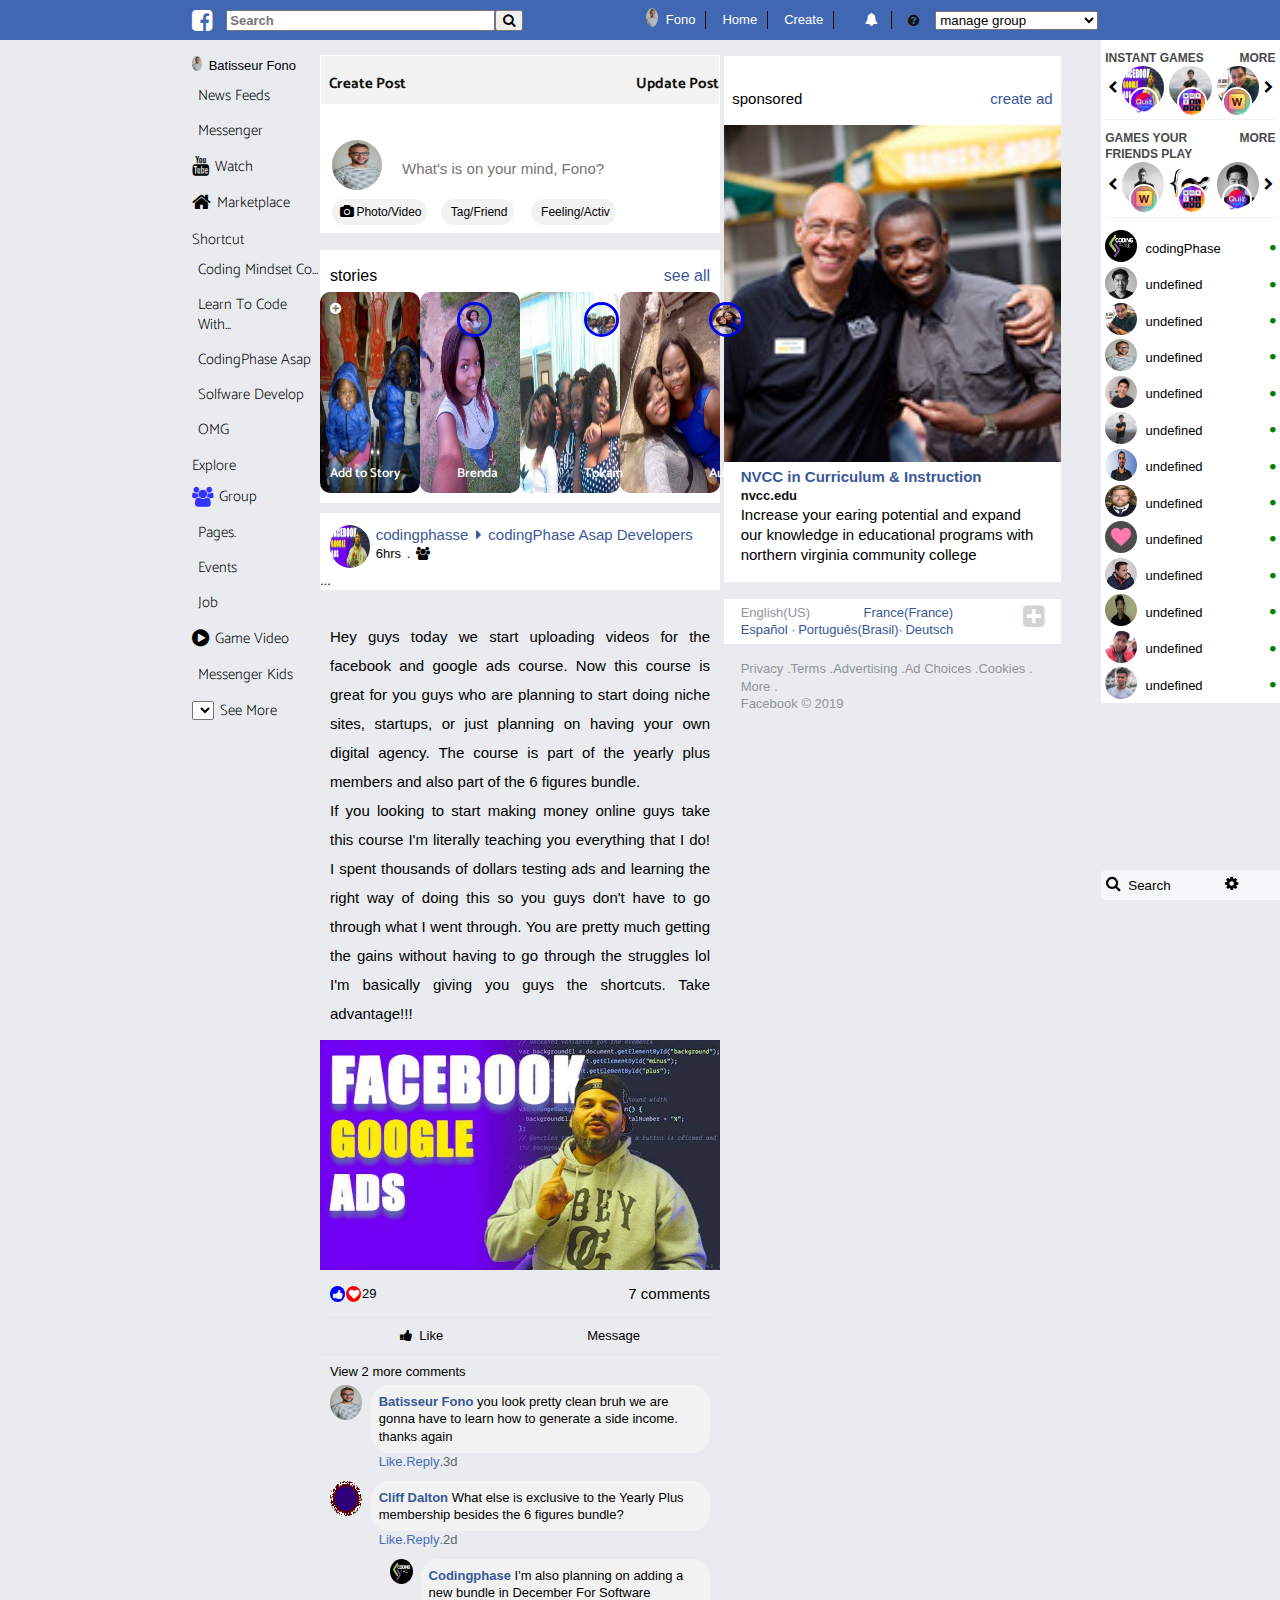
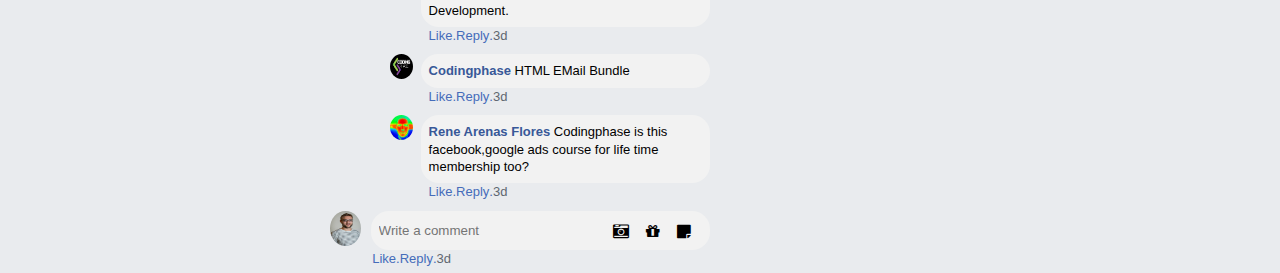
<file: index.html>
<!DOCTYPE html>
<html lang="en" dir="ltr">
  <head>
    <meta charset="utf-8" />
    <title>facebook home page</title>

    <link
      href="https://fonts.googleapis.com/css?family=Catamaran:100,200,300,400,500,600,700,800,900%7CCormorant+Garamond:400,400i,500,500i,600,600i,700,700i&display=swap"
      rel="stylesheet"
    />
    <meta name="viewport" content="width=device-width, initial-scale=1.0" />

    <link rel="stylesheet" href="facebook_home.css" />
    <link
      rel="stylesheet"
      href="https://cdnjs.cloudflare.com/ajax/libs/font-awesome/4.7.0/css/font-awesome.min.css"
    />
  </head>
  <body>
    <div class="site">
      <header class="computer-version">
        <div class="search-bar">
          <i class="fa fab fa-facebook-square"></i>
          <input class="first-input" type="text" placeholder="search" />
          <div class="searchbtn">
            <button type="submit" name="button">
              <i class="fa fas fa-search"></i>
              <!-- <i class="fa fa-car"></i> -->
            </button>
          </div>
        </div>
        <div class="menu">
          <div class="photo-profile">
            <p class="container-photo">
              <img src="images/andy.jpg" alt="fono" />
            </p>
            <p>fono</p>
          </div>
          <div class="border-left border-right">home</div>
          <div class="border-left">create</div>
          <div class="border-left">
            <ul>
              <li>
                <i
                  class="fa fas fa-user-friends exception"
                  title="friend request"
                ></i>
              </li>
              <li>
                <i class="fa fab fa-facebook-messenger" title="message"></i>
              </li>
              <li><i class="fa fas fa-bell" title="notification"></i></li>
            </ul>
          </div>
          <div class="select">
            <i
              class="fa fas fa-question-circle exception"
              title="quick help"
            ></i>
            <div>
              <select>
                <option>manage group</option>
                <option>advertising on facebook</option>
                <option>activity log</option>
                <option>new feed preferences</option>
                <option>settings</option>
                <option>log out</option>
              </select>
            </div>
          </div>
        </div>
      </header>
      <aside class="sidebar">
        <div class="sidebar-icon main-sidebar">
          <div class="container-photo">
            <img src="images/andy.jpg" alt="fono" />
          </div>
          <div class="text">Batisseur Fono</div>
        </div>
        <div class="sidebar-icon icon">
          <div>
            <i class="fa far fa-newspaper" title="News Feeds"></i>
          </div>
          <div class="text">
            <p>news feeds</p>
          </div>
        </div>
        <div class="sidebar-icon icon">
          <div>
            <i
              class="fa fab fa-facebook-messenger messenger"
              title="message"
            ></i>
          </div>
          <div class="text">
            <p>messenger</p>
          </div>
        </div>
        <div class="sidebar-icon icon">
          <div>
            <i class="fa fab fa-youtube" title="watch"></i>
          </div>
          <div class="text">
            <p>watch</p>
          </div>
        </div>
        <div class="sidebar-icon icon">
          <div>
            <i class="fa fas fa-home" title="Marketplace"></i>
          </div>
          <div class="text">
            <p>marketplace</p>
          </div>
        </div>

        <div class="sidebar-icon main-sidebar">
          <div>
            <p>shortcut</p>
          </div>
        </div>
        <div class="sidebar-icon icon">
          <div>
            <i
              class="fa fab fa-facebook-messenger messenger"
              title="message"
            ></i>
          </div>
          <div class="text">
            <p>coding mindset co...</p>
          </div>
        </div>
        <div class="sidebar-icon icon">
          <div>
            <i
              class="fa fab fa-facebook-messenger messenger"
              title="message"
            ></i>
          </div>
          <div class="text">
            <p>learn to code with...</p>
          </div>
        </div>
        <div class="sidebar-icon icon">
          <div>
            <i
              class="fa fab fa-facebook-messenger messenger"
              title="message"
            ></i>
          </div>
          <div class="text">
            <p>codingPhase Asap</p>
          </div>
        </div>
        <div class="sidebar-icon icon">
          <div>
            <i
              class="fa fab fa-facebook-messenger messenger"
              title="message"
            ></i>
          </div>
          <div class="text">
            <p>solfware develop</p>
          </div>
        </div>
        <div class="sidebar-icon icon">
          <div>
            <i class="fa far fa-grin" title="OMG"></i>
          </div>
          <div class="text">
            <p>OMG</p>
          </div>
        </div>
        <div class="sidebar-icon main-sidebar">
          <div>
            <p>explore</p>
          </div>
        </div>
        <div class="sidebar-icon icon">
          <div>
            <i class="fa fas fa-users messenger" title="group"></i>
          </div>
          <div class="text">
            <p>group</p>
          </div>
        </div>
        <div class="sidebar-icon icon">
          <div>
            <i class="fa fab fa-page4" title="page"></i>
          </div>
          <div class="text">
            <p>pages.</p>
          </div>
        </div>
        <div class="sidebar-icon icon">
          <div>
            <i class="fa fas fa-calendar-week" title="event"></i>
          </div>
          <div class="text">
            <p>events</p>
          </div>
        </div>
        <div class="sidebar-icon icon">
          <div>
            <i
              class="fa fab fa-facebook-messenger messenger"
              title="message"
            ></i>
          </div>
          <div class="text">
            <p>job</p>
          </div>
        </div>
        <div class="sidebar-icon icon">
          <div>
            <i class="fa fas fa-play-circle" title="video game"></i>
          </div>
          <div class="text">
            <p>game video</p>
          </div>
        </div>
        <div class="sidebar-icon">
          <div>
            <i
              class="fa fab fa-facebook-messenger messenger"
              title="message"
            ></i>
          </div>
          <div class="text">
            <p>messenger kids</p>
          </div>
        </div>
        <div class="sidebar-icon main-sidebar">
          <div>
            <select></select>
          </div>
          <div class="text">
            <p>see more</p>
          </div>
        </div>
      </aside>
      <aside class="ad">
        <!-- start of the advertising section -->
        <div class="advertising-section">
          <ul class="marketing-area">
            <li class="sponsor">sponsored</li>
            <li class="publication">create ad</li>
          </ul>
          <div>
            <img
              src="images/NOVA.jpg"
              alt="this picture is not available anymore"
            />
          </div>
          <div class="advertising-content">
            <section>
              <h2>NVCC in Curriculum & Instruction</h2>
              <h5>nvcc.edu</h5>
              <p>
                Increase your earing potential and expand our knowledge in
                educational programs with northern virginia community college
              </p>
            </section>
          </div>
        </div>
        <!-- end of the advertising section -->
        <!-- start fo the languages container section -->
        <div class="languages-container">
          <div class="differents-languages-available">
            <ul class="choose-your-languages">
              <li class="english">english(US)</li>
              <li>france(france)</li>
              <li>Español ·</li>
              <li>Português(Brasil)·</li>
              <li>Deutsch</li>
            </ul>
            <i class="fa far fa-plus-square"></i>
          </div>
        </div>
        <!-- end of the languages container section -->
        <ul class="companies-policies">
          <li title="Learn about your Privacy and Facebook">privacy .</li>

          <li title="Review our terms and policies">terms .</li>

          <li title="Advertising on Facebook">advertising .</li>

          <li title="Learn about ad choices">ad choices .</li>

          <li title="Cookies">cookies .</li>

          <li title="see more">more .</li>
        </ul>
        <ul class="copyright">
          <li class="symbol">Facebook &copy; 2019</li>
        </ul>
      </aside>
      <aside class="connection">
        <!-- start of the entertainment section -->
        <div class="entertainment-section">
          <ul class="play-games">
            <li class="quick-game">instant games</li>
            <li class="explore-more">more</li>
          </ul>
          <!-- start of the photos section -->
          <div class="photos">
            <!-- start of the differents games section -->
            <div class="differents-games">
              <i class="fa fas fa-chevron-left"></i>
              <img
                src="images/codingphase.jpg"
                alt="this picture is not availabel"
              />
              <img
                src="images/techlead.jpg"
                alt="this picture is not availabel"
              />
              <img
                src="images/chris-sean.jpg"
                alt="this picture is not available"
              />
              <i class="fa fas fa-chevron-right"></i>
              <div class="real-games-1">
                <img
                  src="images/game-1.png"
                  alt="this picture is not available anymore"
                />
              </div>
              <div class="real-games-2">
                <img
                  src="images/game-2.png"
                  alt="this picture is not available anymore"
                />
              </div>
              <div class="real-games-3">
                <img
                  src="images/game-3.png"
                  alt="this picture is not available anymore"
                />
              </div>
              <!-- end of the differents games section -->
            </div>
            <!-- end of the photos section -->
          </div>
          <!-- end of the entertainment section -->
          <!-- start of the entertainment section -->
          <div class="entertainment-section">
            <ul class="play-games">
              <li class="quick-game">games your friends play</li>
              <li class="explore-more">more</li>
            </ul>
            <!-- start of the photos section -->
            <div class="photos">
              <!-- start of the differents games section -->
              <div class="differents-games">
                <i class="fa fas fa-chevron-left"></i>
                <img
                  src="images/clement.jpg"
                  alt="this picture is not availabel"
                />
                <img
                  src="images/csdojo.png"
                  alt="this picture is not availabel"
                />
                <img
                  src="images/joma-tech.jpg"
                  alt="this picture is not available"
                />
                <i class="fa fas fa-chevron-right"></i>
                <div class="real-games-1">
                  <img
                    src="images/game-3.png"
                    alt="this picture is not available anymore"
                  />
                </div>
                <div class="real-games-2">
                  <img
                    src="images/game-2.png"
                    alt="this picture is not available anymore"
                  />
                </div>
                <div class="real-games-3">
                  <img
                    src="images/game-1.png"
                    alt="this picture is not available anymore"
                  />
                </div>
                <!-- end of the differents games section -->
              </div>
              <!-- end of the photos section -->
            </div>
            <!-- end of the entertainment section -->
            <!-- start of the general user container -->
            <div class="general-container-user"></div>
            <!-- end container user -->
            <div class="optional-option">
              <input type="text" placeholder="search" />
              <i class="fa fas fa-search search-bar" title="option"></i>
              <div class="differents-options">
                <i class="fa fas fa-cog" title="option"></i>
                <i class="fa fas fa-comment-alt" title="new message"></i>
                <i class="fa fas fa-user-friends" title="create group"></i>
              </div>
            </div>
          </div>
        </div>
        <!-- end general container user -->
      </aside>
      <!-- start of the header mobile version -->
      <header class="mobile-version">
        <!-- start of the container mobile version  -->
        <div class="container-mobile-version">
          <!-- start of the logo-button -->
          <div class="logo-button">
            <p class="facebook-logo">facebook</p>
            <div class="icon-header">
              <i class="fa fas fa-search"></i>
              <i class="fa fab fa-facebook-messenger"></i>
            </div>
          </div>
          <!-- end of the logo-button -->
          <nav>
            <ul class="mobile-version-icons">
              <li><i class="fa fas fa-home facebook"></i></li>
              <li><i class="fa fas fa-users"></i></li>
              <li><i class="fa fab fa-youtube"></i></li>
              <li><i class="fa fas fa-user"></i></li>
              <li><i class="fa far fa-bell"></i></li>
              <li><i class="fa fas fa-align-justify justify"></i></li>
            </ul>
          </nav>
        </div>
        <!-- end of the container mobile version  -->
      </header>
      <!-- end of the header mobile version -->
      <!-- start of the main section -->
      <main>
        <!-- star of the first row -->
        <div class="main-1">
          <p>create post</p>
          <p>update post</p>
        </div>
        <!-- end of the first row -->
        <!-- star of the second row -->
        <div class="main-2">
          <div class="picture-main">
            <input
              class="second-input"
              type="text"
              name="share"
              placeholder="What's is on your mind, Fono?"
              title="what's on your mind, Fono"
            />
            <p class="box-image">
              <img src="images/andy.jpg" alt="gabriel profile" />
            </p>
            <div class="emotion">
              <div class="position-in-bottom">
                <i class="fa far fa-laugh"></i>
                <p>feeling/activ</p>
              </div>
              <div class="position-in-bottom">
                <i class="fa fas fa-user-tag"></i>
                <p>Tag/friend</p>
              </div>
              <div class="position-in-bottom">
                <i class="fa fas fa-camera"></i>
                <p>photo/video</p>
              </div>
            </div>
          </div>
        </div>
        <!-- end of the second row -->
        <!-- star of the thirdth row -->
        <div class="main-3">
          <div class="stories-pages">
            <ul class="see-everything">
              <li class="stories">stories</li>
              <li class="see-all">see all</li>
            </ul>
          </div>
          <div class="picture-main-3">
            <div class="box-image-3">
              <img src="images/tokam.jpg" alt="tokam" />
              <i class="fa fas fa-plus-circle symbol-1"></i>
            <p class="name-1">Add to Story</p>
            </div>

            <div class="box-image-3">
              <img src="images/brenda.jpg" alt="brenda" />
              <p class="symbol-2">
             <img src="images/brenda.jpg" alt="tokam">
             </p>
            <p class="name-2">Brenda</p>
            </div>

            <div class="box-image-3">
              <img src="images/family.jpg" alt="family" />
              <p class="symbol-3">
             <img src="images/family.jpg" alt="tokam">
             </p>
            <p class="name-3">Tokam</p>
            </div>

            <div class="box-image-3">
              <img src="images/aude.jpg" alt="aude" />
              <p class="symbol-4">
             <img src="images/aude.jpg" alt="tokam">
             </p>
            <p class="name-4">Aude</p>
            </div>
          </div>
        </div>

        <!-- end of the third row -->
        <!-- star  of the fourth row -->
        <div class="main-4">
          <div class="general-main-4">
            <div class="main-4-image">
              <div class="box-image-main-4">
            <img src="images/codingphase.jpg" alt="fono">
          </div>
              <div class="main-4-text">
                <div class="main-4-text-align">
                  <p>codingphasse</p>
                  <i class="fa fas fa-caret-right"></i>
                  <p>codingPhase Asap Developers</p>
                </div>
                <div class="main-4-hours">
                  <p>6hrs</p>
                  <p class="point">.</p>
                  <i class="fa fas fa-users"></i>
                </div>
              </div>
            </div>
          </div>
          <div class="main-4-view-more">
            <p>...</p>
          </div>
        </div>
        <div class="codingphase">
          <p>
            Hey guys today we start uploading videos for the facebook and google
            ads course. Now this course is great for you guys who are planning
            to start doing niche sites, startups, or just planning on having
            your own digital agency. The course is part of the yearly plus
            members and also part of the 6 figures bundle.
            <br />
            If you looking to start making money online guys take this course
            I'm literally teaching you everything that I do! I spent thousands
            of dollars testing ads and learning the right way of doing this so
            you guys don't have to go through what I went through. You are
            pretty much getting the gains without having to go through the
            struggles lol I'm basically giving you guys the shortcuts. Take
            advantage!!!
          </p>
          <div class="codingphase-container">
            <img src="images/codingphase.jpg" alt="coding phase" />
          </div>
        </div>
        <div class="like-comment-section">
          <div class="like">
            <i class="fa fas fa-thumbs-up like-1"></i>
            <i class="fa fas fa-heart like-2"></i>
            <p>29</p>
          </div>
          <div class="comments">
            <p>7 comments</p>
          </div>
        </div>
        <div class="opinion">
          <div class="like-more">
            <i class="fa far fa-thumbs-up"></i>
            <p>Like</p>
          </div>
          <div class="message">
            <i class="fa far fa-comment-alt"></i>
            <p>Message</p>
          </div>
        </div>
        <!-- start of the container-comments section -->
        <div class="container-comments">
          <p class="view-more-comments">View 2 more comments</p>
          <!-- start the add comments section -->
          <div class="add-comment">
            <div class="comment-container">
              <img src="images/andy.jpg" alt="no photo description available" />
            </div>
            <!-- start the write comments section -->
            <div class="write-comments">
              <div class="write-comments-name">
                <span>batisseur Fono</span>
                you look pretty clean bruh we are gonna have to learn how to
                generate a side income. thanks again
              </div>
              <ul class="choose-like">
                <li>like</li>
                <li>.</li>
                <li>reply</li>
                <li>.</li>
                <li class="choose-like-4">3d</li>
              </ul>
            </div>
            <!-- end the write comments section -->
          </div>
          <!-- end of the add comments section -->
          <div class="add-comment">
            <div class="comment-container">
              <img
                src="images/comment-joe.jpg"
                alt="no photo description available"
              />
            </div>
            <!-- start the write comments section -->
            <div class="write-comments">
              <div class="write-comments-name">
                <span>Cliff Dalton</span>
                What else is exclusive to the Yearly Plus membership besides the
                6 figures bundle?
              </div>
              <ul class="choose-like">
                <li>like</li>
                <li>.</li>
                <li>reply</li>
                <li>.</li>
                <li class="choose-like-4">2d</li>
              </ul>
            </div>
            <!-- end the write comments section -->
          </div>
          <!-- end of the add comments section -->

          <!-- start the add comments section -->
          <div class="add-comment reply-comment">
            <div class="comment-container">
              <img
                src="images/codingphase-joe.jpg"
                alt="no photo description available"
              />
            </div>
            <!-- start the write comments section -->
            <div class="write-comments">
              <div class="write-comments-name">
                <span>codingphase</span>
                I'm also planning on adding a new bundle in December For
                Software Development.
              </div>
              <ul class="choose-like">
                <li>like</li>
                <li>.</li>
                <li>reply</li>
                <li>.</li>
                <li class="choose-like-4">3d</li>
              </ul>
            </div>
            <!-- end the write comments section -->
          </div>
          <!-- end of the add comments section -->
          <!-- start the add comments section -->
          <div class="add-comment reply-comment">
            <div class="comment-container">
              <img
                src="images/codingphase-joe.jpg"
                alt="no photo description available"
              />
            </div>
            <!-- start the write comments section -->
            <div class="write-comments">
              <div class="write-comments-name">
                <span>codingphase</span>
                HTML EMail Bundle
              </div>
              <ul class="choose-like">
                <li>like</li>
                <li>.</li>
                <li>reply</li>
                <li>.</li>
                <li class="choose-like-4">3d</li>
              </ul>
            </div>
            <!-- end the write comments section -->
          </div>
          <!-- end of the add comments section -->
          <!-- start the add comments section -->
          <div class="add-comment reply-comment">
            <div class="comment-container">
              <img
                src="images/codingphase-1.jpg"
                alt="no photo description available"
              />
            </div>
            <!-- start the write comments section -->
            <div class="write-comments">
              <div class="write-comments-name">
                <span>Rene Arenas Flores</span>
                Codingphase is this facebook,google ads course for life time
                membership too?
              </div>
              <ul class="choose-like">
                <li>like</li>
                <li>.</li>
                <li>reply</li>
                <li>.</li>
                <li class="choose-like-4">3d</li>
              </ul>
            </div>
            <!-- end the write comments section -->
          </div>
          <!-- end of the add comments section -->
          <!-- start the add comments section -->
          <div class="add-comment help-input-position">
            <div class="comment-container">
              <img
                src="images/andy-1.jpg"
                alt="no photo description available"
              />
            </div>
            <!-- start the write comments section -->
            <input
              class="write-comments-name"
              type="text"
              name="comments"
              placeholder="Write a comment"
            />
            <ul class="relative-input">
              <li>
                <i
                  class="fa far fa-smile-beam"
                  data-title="insert an imoji"
                ></i>
              </li>
              <li>
                <i
                  class="fa fas fa-camera-retro"
                  data-title="attach a photo or video"
                ></i>
              </li>
              <li>
                <i class="fa fas fa-gift" data-title="post a gift"></i>
              </li>
              <li>
                <i
                  class="fa fas fa-sticky-note"
                  data-title="post a sticker"
                ></i>
              </li>
            </ul>
            <ul class="choose-like choose-like-1">
              <li>like</li>
              <li>.</li>
              <li>reply</li>
              <li>.</li>
              <li class="choose-like-4">3d</li>
            </ul>
            <!-- end the write comments section -->
          </div>
          <!-- end of the add comments section -->
        </div>
        <!-- start of the container-comments section -->
        <br />
      </main>
    </div>
    <!-- start of the main section -->
    <script src="facebook.js"></script>
  </body>
</html>
</file>
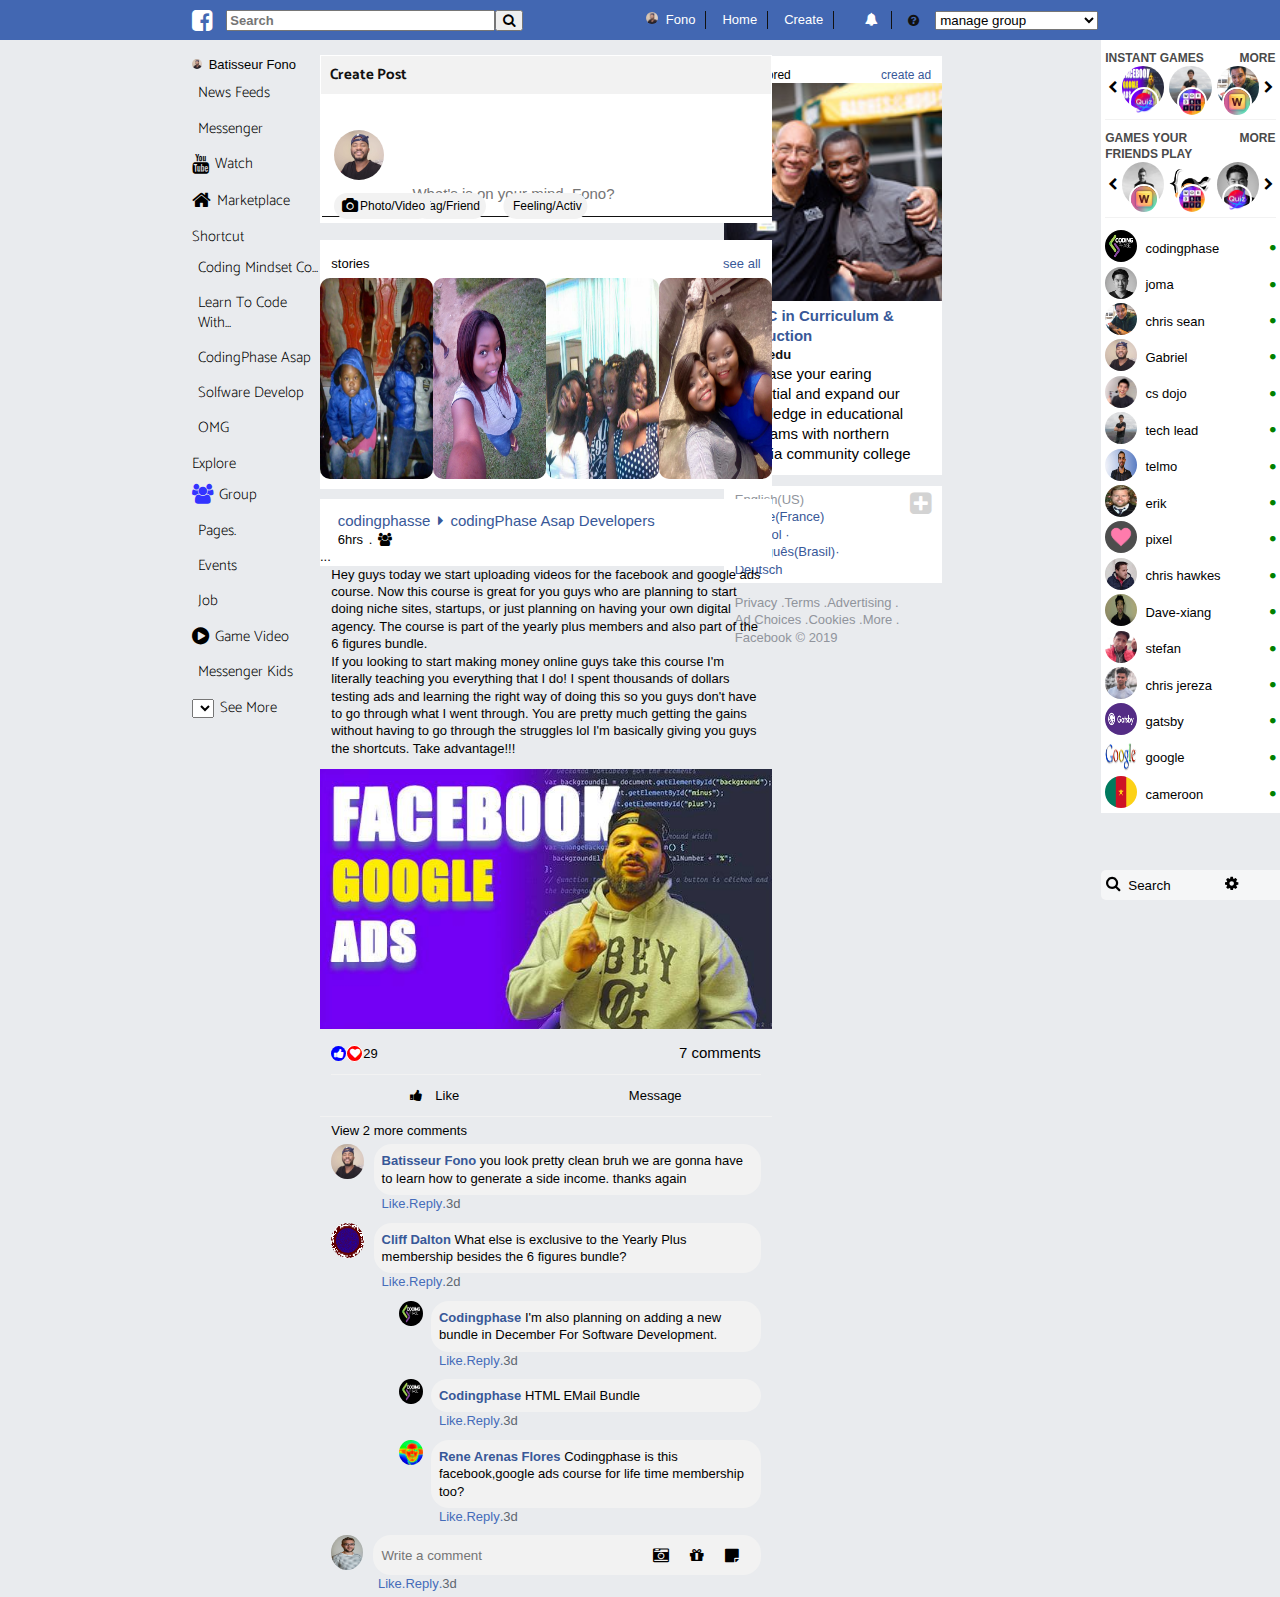
<file: public/index.html>
<!DOCTYPE html>
<html lang="en" dir="ltr">
  <head>
    <meta charset="utf-8" />
    <title>facebook home page</title>

    <link
      href="https://fonts.googleapis.com/css?family=Catamaran:100,200,300,400,500,600,700,800,900%7CCormorant+Garamond:400,400i,500,500i,600,600i,700,700i&display=swap"
      rel="stylesheet"
    />
    <meta name="viewport" content="width=device-width, initial-scale=1.0" />

    <link rel="stylesheet" href="facebook_home.css" />
    <link
      rel="stylesheet"
      href="https://cdnjs.cloudflare.com/ajax/libs/font-awesome/4.7.0/css/font-awesome.min.css"
    />
  </head>
  <body>
    <div class="site">
      <header class="computer-version">
        <div class="search-bar">
          <i class="fa fab fa-facebook-square"></i>
          <input class="first-input" type="text" placeholder="search" />
          <div class="searchbtn">
            <button type="submit" name="button">
              <i class="fa fas fa-search"></i>
            </button>
          </div>
        </div>
        <div class="menu">
          <div class="photo-profile">
            <p class="container-photo">
              <img src="images/andy.jpg" alt="fono" />
            </p>
            <p>fono</p>
          </div>
          <div class="border-left border-right">home</div>
          <div class="border-left">create</div>
          <div class="border-left">
            <ul>
              <li>
                <i
                  class="fa fas fa-user-friends exception"
                  title="friend request"
                ></i>
              </li>
              <li>
                <i class="fa fab fa-facebook-messenger" title="message"></i>
              </li>
              <li><i class="fa fas fa-bell" title="notification"></i></li>
            </ul>
          </div>
          <div class="select">
            <i
              class="fa fas fa-question-circle exception"
              title="quick help"
            ></i>
            <div>
              <select>
                <option>manage group</option>
                <option>advertising on facebook</option>
                <option>activity log</option>
                <option>new feed preferences</option>
                <option>settings</option>
                <option>log out</option>
              </select>
            </div>
          </div>
        </div>
      </header>
      <aside class="sidebar">
        <div class="sidebar-icon main-sidebar">
          <div class="container-photo">
            <img src="images/andy.jpg" alt="fono" />
          </div>
          <div class="text">Batisseur Fono</div>
        </div>
        <div class="sidebar-icon icon">
          <div>
            <i class="fa far fa-newspaper" title="News Feeds"></i>
          </div>
          <div class="text">
            <p>news feeds</p>
          </div>
        </div>
        <div class="sidebar-icon icon">
          <div>
            <i
              class="fa fab fa-facebook-messenger messenger"
              title="message"
            ></i>
          </div>
          <div class="text">
            <p>messenger</p>
          </div>
        </div>
        <div class="sidebar-icon icon">
          <div>
            <i class="fa fab fa-youtube" title="watch"></i>
          </div>
          <div class="text">
            <p>watch</p>
          </div>
        </div>
        <div class="sidebar-icon icon">
          <div>
            <i class="fa fas fa-home" title="Marketplace"></i>
          </div>
          <div class="text">
            <p>marketplace</p>
          </div>
        </div>

        <div class="sidebar-icon main-sidebar">
          <div>
            <p>shortcut</p>
          </div>
        </div>
        <div class="sidebar-icon icon">
          <div>
            <i
              class="fa fab fa-facebook-messenger messenger"
              title="message"
            ></i>
          </div>
          <div class="text">
            <p>coding mindset co...</p>
          </div>
        </div>
        <div class="sidebar-icon icon">
          <div>
            <i
              class="fa fab fa-facebook-messenger messenger"
              title="message"
            ></i>
          </div>
          <div class="text">
            <p>learn to code with...</p>
          </div>
        </div>
        <div class="sidebar-icon icon">
          <div>
            <i
              class="fa fab fa-facebook-messenger messenger"
              title="message"
            ></i>
          </div>
          <div class="text">
            <p>codingPhase Asap</p>
          </div>
        </div>
        <div class="sidebar-icon icon">
          <div>
            <i
              class="fa fab fa-facebook-messenger messenger"
              title="message"
            ></i>
          </div>
          <div class="text">
            <p>solfware develop</p>
          </div>
        </div>
        <div class="sidebar-icon icon">
          <div>
            <i class="fa far fa-grin" title="OMG"></i>
          </div>
          <div class="text">
            <p>OMG</p>
          </div>
        </div>
        <div class="sidebar-icon main-sidebar">
          <div>
            <p>explore</p>
          </div>
        </div>
        <div class="sidebar-icon icon">
          <div>
            <i class="fa fas fa-users messenger" title="group"></i>
          </div>
          <div class="text">
            <p>group</p>
          </div>
        </div>
        <div class="sidebar-icon icon">
          <div>
            <i class="fa fab fa-page4" title="page"></i>
          </div>
          <div class="text">
            <p>pages.</p>
          </div>
        </div>
        <div class="sidebar-icon icon">
          <div>
            <i class="fa fas fa-calendar-week" title="event"></i>
          </div>
          <div class="text">
            <p>events</p>
          </div>
        </div>
        <div class="sidebar-icon icon">
          <div>
            <i
              class="fa fab fa-facebook-messenger messenger"
              title="message"
            ></i>
          </div>
          <div class="text">
            <p>job</p>
          </div>
        </div>
        <div class="sidebar-icon icon">
          <div>
            <i class="fa fas fa-play-circle" title="video game"></i>
          </div>
          <div class="text">
            <p>game video</p>
          </div>
        </div>
        <div class="sidebar-icon">
          <div>
            <i
              class="fa fab fa-facebook-messenger messenger"
              title="message"
            ></i>
          </div>
          <div class="text">
            <p>messenger kids</p>
          </div>
        </div>
        <div class="sidebar-icon main-sidebar">
          <div>
            <select></select>
          </div>
          <div class="text">
            <p>see more</p>
          </div>
        </div>
      </aside>
      <aside class="ad">
        <!-- start of the advertising section -->
        <div class="advertising-section">
          <ul class="marketing-area">
            <li class="sponsor">sponsored</li>
            <li class="publication">create ad</li>
          </ul>
          <div>
            <img
              src="images/NOVA.jpg"
              alt="this picture is not available anymore"
            />
          </div>
          <div class="advertising-content">
            <section>
              <h2>NVCC in Curriculum & Instruction</h2>
              <h5>nvcc.edu</h5>
              <p>
                Increase your earing potential and expand our knowledge in
                educational programs with northern virginia community college
              </p>
            </section>
          </div>
        </div>
        <!-- end of the advertising section -->
        <!-- start fo the languages container section -->
        <div class="languages-container">
          <div class="differents-languages-available">
            <ul class="choose-your-languages">
              <li class="english">english(US)</li>
              <li>france(france)</li>
              <li>Español ·</li>
              <li>Português(Brasil)·</li>
              <li>Deutsch</li>
            </ul>
            <i class="fa far fa-plus-square"></i>
          </div>
        </div>
        <!-- end of the languages container section -->
        <ul class="companies-policies">
          <li title="Learn about your Privacy and Facebook">privacy .</li>

          <li title="Review our terms and policies">terms .</li>

          <li title="Advertising on Facebook">advertising .</li>

          <li title="Learn about ad choices">ad choices .</li>

          <li title="Cookies">cookies .</li>

          <li title="see more">more .</li>
        </ul>
        <ul class="copyright">
          <li class="symbol">Facebook &copy; 2019</li>
        </ul>
      </aside>
      <aside class="connection">
        <!-- start of the entertainment section -->
        <div class="entertainment-section">
          <ul class="play-games">
            <li class="quick-game">instant games</li>
            <li class="explore-more">more</li>
          </ul>
          <!-- start of the photos section -->
          <div class="photos">
            <!-- start of the differents games section -->
            <div class="differents-games">
              <i class="fa fas fa-chevron-left"></i>
              <img
                src="images/codingphase.jpg"
                alt="this picture is not availabel"
              />
              <img
                src="images/techlead.jpg"
                alt="this picture is not availabel"
              />
              <img
                src="images/chris-sean.jpg"
                alt="this picture is not available"
              />
              <i class="fa fas fa-chevron-right"></i>
              <div class="real-games-1">
                <img
                  src="images/game-1.png"
                  alt="this picture is not available anymore"
                />
              </div>
              <div class="real-games-2">
                <img
                  src="images/game-2.png"
                  alt="this picture is not available anymore"
                />
              </div>
              <div class="real-games-3">
                <img
                  src="images/game-3.png"
                  alt="this picture is not available anymore"
                />
              </div>
              <!-- end of the differents games section -->
            </div>
            <!-- end of the photos section -->
          </div>
          <!-- end of the entertainment section -->
          <!-- start of the entertainment section -->
          <div class="entertainment-section">
            <ul class="play-games">
              <li class="quick-game">games your friends play</li>
              <li class="explore-more">more</li>
            </ul>
            <!-- start of the photos section -->
            <div class="photos">
              <!-- start of the differents games section -->
              <div class="differents-games">
                <i class="fa fas fa-chevron-left"></i>
                <img
                  src="images/clement.jpg"
                  alt="this picture is not availabel"
                />
                <img
                  src="images/csdojo.png"
                  alt="this picture is not availabel"
                />
                <img
                  src="images/joma-tech.jpg"
                  alt="this picture is not available"
                />
                <i class="fa fas fa-chevron-right"></i>
                <div class="real-games-1">
                  <img
                    src="images/game-3.png"
                    alt="this picture is not available anymore"
                  />
                </div>
                <div class="real-games-2">
                  <img
                    src="images/game-2.png"
                    alt="this picture is not available anymore"
                  />
                </div>
                <div class="real-games-3">
                  <img
                    src="images/game-1.png"
                    alt="this picture is not available anymore"
                  />
                </div>
                <!-- end of the differents games section -->
              </div>
              <!-- end of the photos section -->
            </div>
            <!-- end of the entertainment section -->
            <!-- start of the general user container -->
            <div class="general-container-user"></div>
            <!-- end container user -->
            <div class="optional-option">
              <input type="text" placeholder="search" />
              <i class="fa fas fa-search search-bar" title="option"></i>
              <div class="differents-options">
                <i class="fa fas fa-cog" title="option"></i>
                <i class="fa fas fa-comment-alt" title="new message"></i>
                <i class="fa fas fa-user-friends" title="create group"></i>
              </div>
            </div>
          </div>
        </div>
        <!-- end general container user -->
      </aside>
      <!-- start of the header mobile version -->
      <header class="mobile-version">
        <!-- start of the container mobile version  -->
        <div class="container-mobile-version">
          <!-- start of the logo-button -->
          <div class="logo-button">
            <p class="facebook-logo">facebook</p>
            <div class="icon-header">
              <i class="fa fas fa-search"></i>
              <i class="fa fab fa-facebook-messenger"></i>
            </div>
          </div>
          <!-- end of the logo-button -->
          <nav>
            <ul class="mobile-version-icons">
              <li><i class="fa fas fa-home facebook"></i></li>
              <li><i class="fa fas fa-users"></i></li>
              <li><i class="fa fab fa-youtube"></i></li>
              <li><i class="fa fas fa-user"></i></li>
              <li><i class="fa far fa-bell"></i></li>
              <li><i class="fa fas fa-align-justify justify"></i></li>
            </ul>
          </nav>
        </div>
        <!-- end of the container mobile version  -->
      </header>
      <!-- end of the header mobile version -->
      <!-- start of the main section -->
      <main>
        <!-- star of the first row -->
        <div class="main-1">
          <p>create post</p>
        </div>
        <!-- end of the first row -->
        <!-- star of the second row -->
        <div class="main-2">
          <div class="picture-main">
            <input
              class="second-input"
              type="text"
              name="share"
              placeholder="What's is on your mind, Fono?"
              title="what's on your mind, Fono"
            />
            <p class="box-image">
              <img src="images/andy.jpg" alt="gabriel profile" />
            </p>
            <div class="emotion">
              <div class="position-in-bottom">
                <i class="fa far fa-laugh"></i>
                <p>feeling/activ</p>
              </div>
              <div class="position-in-bottom">
                <i class="fa fas fa-user-tag"></i>
                <p>Tag/friend</p>
              </div>
              <div class="position-in-bottom">
                <i class="fa fas fa-camera"></i>
                <p>photo/video</p>
              </div>
            </div>
          </div>
        </div>
        <!-- end of the second row -->
        <!-- star of the thirdth row -->
        <div class="main-3">
          <div class="stories-pages">
            <ul class="see-everything">
              <li class="stories">stories</li>
              <li class="see-all">see all</li>
            </ul>
          </div>
          <div class="picture-main-3">
            <div class="box-image-3">
              <img src="images/tokam.jpg" alt="tokam" />
              <!-- <i class="fa fas fa-plus-circle symbol-1"></i>
            <p class="name-1">Add to Story</p> -->
            </div>

            <div class="box-image-3">
              <img src="images/brenda.jpg" alt="brenda" />
              <!-- <p class="symbol-2">
             <img src="images/brenda.jpg" alt="tokam">
             </p>
            <p class="name-2">Brenda</p> -->
            </div>

            <div class="box-image-3">
              <img src="images/family.jpg" alt="family" />
              <!-- <p class="symbol-3">
             <img src="images/family.jpg" alt="tokam">
             </p>
            <p class="name-3">Tokam</p> -->
            </div>

            <div class="box-image-3">
              <img src="images/aude.jpg" alt="aude" />
              <!-- <p class="symbol-4">
             <img src="images/aude.jpg" alt="tokam">
             </p>
            <p class="name-4">Aude</p> -->
            </div>
          </div>
        </div>

        <!-- end of the third row -->
        <!-- star  of the fourth row -->
        <div class="main-4">
          <div class="general-main-4">
            <div class="main-4-image">
              <!-- <div class="box-image-main-4">
            <img src="images/codingphase.jpg" alt="fono">
          </div> -->
              <div class="main-4-text">
                <div class="main-4-text-align">
                  <p>codingphasse</p>
                  <i class="fa fas fa-caret-right"></i>
                  <p>codingPhase Asap Developers</p>
                </div>
                <div class="main-4-hours">
                  <p>6hrs</p>
                  <p class="point">.</p>
                  <i class="fa fas fa-users"></i>
                </div>
              </div>
            </div>
          </div>
          <div class="main-4-view-more">
            <p>...</p>
          </div>
        </div>
        <div class="codingphase">
          <p>
            Hey guys today we start uploading videos for the facebook and google
            ads course. Now this course is great for you guys who are planning
            to start doing niche sites, startups, or just planning on having
            your own digital agency. The course is part of the yearly plus
            members and also part of the 6 figures bundle.
            <br />
            If you looking to start making money online guys take this course
            I'm literally teaching you everything that I do! I spent thousands
            of dollars testing ads and learning the right way of doing this so
            you guys don't have to go through what I went through. You are
            pretty much getting the gains without having to go through the
            struggles lol I'm basically giving you guys the shortcuts. Take
            advantage!!!
          </p>
          <div class="codingphase-container">
            <img src="images/codingphase.jpg" alt="coding phase" />
          </div>
        </div>
        <div class="like-comment-section">
          <div class="like">
            <i class="fa fas fa-thumbs-up like-1"></i>
            <i class="fa fas fa-heart like-2"></i>
            <p>29</p>
          </div>
          <div class="comments">
            <p>7 comments</p>
          </div>
        </div>
        <div class="opinion">
          <div class="like-more">
            <i class="fa far fa-thumbs-up"></i>
            <p>Like</p>
          </div>
          <div class="message">
            <i class="fa far fa-comment-alt"></i>
            <p>Message</p>
          </div>
        </div>
        <!-- start of the container-comments section -->
        <div class="container-comments">
          <p class="view-more-comments">View 2 more comments</p>
          <!-- start the add comments section -->
          <div class="add-comment">
            <div class="comment-container">
              <img src="images/andy.jpg" alt="no photo description available" />
            </div>
            <!-- start the write comments section -->
            <div class="write-comments">
              <div class="write-comments-name">
                <span>batisseur Fono</span>
                you look pretty clean bruh we are gonna have to learn how to
                generate a side income. thanks again
              </div>
              <ul class="choose-like">
                <li>like</li>
                <li>.</li>
                <li>reply</li>
                <li>.</li>
                <li class="choose-like-4">3d</li>
              </ul>
            </div>
            <!-- end the write comments section -->
          </div>
          <!-- end of the add comments section -->
          <div class="add-comment">
            <div class="comment-container">
              <img
                src="images/comment-joe.jpg"
                alt="no photo description available"
              />
            </div>
            <!-- start the write comments section -->
            <div class="write-comments">
              <div class="write-comments-name">
                <span>Cliff Dalton</span>
                What else is exclusive to the Yearly Plus membership besides the
                6 figures bundle?
              </div>
              <ul class="choose-like">
                <li>like</li>
                <li>.</li>
                <li>reply</li>
                <li>.</li>
                <li class="choose-like-4">2d</li>
              </ul>
            </div>
            <!-- end the write comments section -->
          </div>
          <!-- end of the add comments section -->

          <!-- start the add comments section -->
          <div class="add-comment reply-comment">
            <div class="comment-container">
              <img
                src="images/codingphase-joe.jpg"
                alt="no photo description available"
              />
            </div>
            <!-- start the write comments section -->
            <div class="write-comments">
              <div class="write-comments-name">
                <span>codingphase</span>
                I'm also planning on adding a new bundle in December For
                Software Development.
              </div>
              <ul class="choose-like">
                <li>like</li>
                <li>.</li>
                <li>reply</li>
                <li>.</li>
                <li class="choose-like-4">3d</li>
              </ul>
            </div>
            <!-- end the write comments section -->
          </div>
          <!-- end of the add comments section -->
          <!-- start the add comments section -->
          <div class="add-comment reply-comment">
            <div class="comment-container">
              <img
                src="images/codingphase-joe.jpg"
                alt="no photo description available"
              />
            </div>
            <!-- start the write comments section -->
            <div class="write-comments">
              <div class="write-comments-name">
                <span>codingphase</span>
                HTML EMail Bundle
              </div>
              <ul class="choose-like">
                <li>like</li>
                <li>.</li>
                <li>reply</li>
                <li>.</li>
                <li class="choose-like-4">3d</li>
              </ul>
            </div>
            <!-- end the write comments section -->
          </div>
          <!-- end of the add comments section -->
          <!-- start the add comments section -->
          <div class="add-comment reply-comment">
            <div class="comment-container">
              <img
                src="images/codingphase-1.jpg"
                alt="no photo description available"
              />
            </div>
            <!-- start the write comments section -->
            <div class="write-comments">
              <div class="write-comments-name">
                <span>Rene Arenas Flores</span>
                Codingphase is this facebook,google ads course for life time
                membership too?
              </div>
              <ul class="choose-like">
                <li>like</li>
                <li>.</li>
                <li>reply</li>
                <li>.</li>
                <li class="choose-like-4">3d</li>
              </ul>
            </div>
            <!-- end the write comments section -->
          </div>
          <!-- end of the add comments section -->
          <!-- start the add comments section -->
          <div class="add-comment help-input-position">
            <div class="comment-container">
              <img
                src="images/andy-1.jpg"
                alt="no photo description available"
              />
            </div>
            <!-- start the write comments section -->
            <input
              class="write-comments-name"
              type="text"
              name="comments"
              placeholder="Write a comment"
            />
            <ul class="relative-input">
              <li>
                <i
                  class="fa far fa-smile-beam"
                  data-title="insert an imoji"
                ></i>
              </li>
              <li>
                <i
                  class="fa fas fa-camera-retro"
                  data-title="attach a photo or video"
                ></i>
              </li>
              <li>
                <i class="fa fas fa-gift" data-title="post a gift"></i>
              </li>
              <li>
                <i
                  class="fa fas fa-sticky-note"
                  data-title="post a sticker"
                ></i>
              </li>
            </ul>
            <ul class="choose-like choose-like-1">
              <li>like</li>
              <li>.</li>
              <li>reply</li>
              <li>.</li>
              <li class="choose-like-4">3d</li>
            </ul>
            <!-- end the write comments section -->
          </div>
          <!-- end of the add comments section -->
        </div>
        <!-- start of the container-comments section -->
        <br />
      </main>
    </div>
    <!-- start of the main section -->
    <script src="facebook.js"></script>
  </body>
</html>
</file>
<file: facebook_home.css>
html,
body,
div,
span,
object,
iframe,
h1,
h2,
h3,
h4,
h5,
h6,
p,
blockquote,
pre,
abbr,
address,
cite,
code,
del,
dfn,
em,
img,
ins,
kbd,
q,
samp,
small,
strong,
sub,
sup,
var,
b,
i,
dl,
dt,
dd,
ol,
ul,
li,
fieldset,
form,
label,
legend,
table,
caption,
tbody,
tfoot,
thead,
tr,
th,
td,
article,
aside,
canvas,
details,
figcaption,
figure,
footer,
header,
hgroup,
menu,
nav,
section,
summary,
time,
mark,
audio,
video {
  margin: 0;
  padding: 0;
  border: 0;
  outline: 0;
  font-size: 100%;
  vertical-align: baseline;
  background: transparent;
}

body {
  line-height: 1;
}

article,
aside,
details,
figcaption,
figure,
footer,
header,
hgroup,
menu,
nav,
section {
  display: block;
}

nav ul {
  list-style: none;
}

blockquote,
q {
  quotes: none;
}

blockquote:before,
blockquote:after,
q:before,
q:after {
  content: "";
  content: none;
}

a {
  margin: 0;
  padding: 0;
  font-size: 100%;
  vertical-align: baseline;
  background: transparent;
}

/* change colours to suit your needs */
ins {
  background-color: #ff9;
  color: #000;
  text-decoration: none;
}

/* change colours to suit your needs */
mark {
  background-color: #ff9;
  color: #000;
  font-style: italic;
  font-weight: bold;
}

del {
  text-decoration: line-through;
}

abbr[title],
dfn[title] {
  border-bottom: 1px dotted;
  cursor: help;
}

table {
  border-collapse: collapse;
  border-spacing: 0;
}

/* change border colour to suit your needs */
hr {
  display: block;
  height: 1px;
  border: 0;
  border-top: 1px solid #cccccc;
  margin: 1em 0;
  padding: 0;
}

input,
select {
  vertical-align: middle;
}

/* my code */
* {
  list-style: none;
  text-decoration: none;
  box-sizing: border-box;
}
body {
  display: flex;
  justify-content: center;
  align-items: center;
  background-color: #e9ebee;
  width: 100vw;
  line-height: 1.34;
  font-family: Helvetica, Arial, sans-serif;
  font-size: 13px;
 
}
.site {
  /* background: red; */
  display: grid;
  width: 100%;
  margin: 0 auto;
  grid-template-columns: 25% 30% 31% 14%;
  /* grid-template-columns: 25vw 30vw 31vw 14vw; */
  grid-template-rows: 40px auto;
  grid-template-areas:
    "index-header index-header index-header index-header"
    "index-sidebar index-content index-ad index-connection";
}
/* star the style regarding the header/computer-version */
header.mobile-version {
  grid-area: index-header-mv;
  width: 100%;
  display: flex;
  flex-direction: column;
  width: 100%;
}
div.logo-button {
  display: flex;
  width: 92%;
  margin: 10px auto 0;
  justify-content: space-between;
}
.facebook-logo {
  color: #4267b2;
  font-weight: bold;
  text-transform: capitalize;
  font-size: 25px;
}
div.icon-header {
  display: flex;
  place-items: center;
}
div.icon-header i {
  background-color: lightgray;
  border-radius: 50%;
  font-size: 15px;
}

nav ul.mobile-version-icons {
  display: flex;
  width: 92%;
  margin: 0.3rem auto 0;
  justify-content: space-between;
}
nav ul.mobile-version-icons li {
  color: orange;
}
nav ul.mobile-version-icons li {
  color: #4267b2;
  display: block;
  opacity: 1;
  font-size: 20px;
}

nav ul.mobile-version-icons i.justify {
  color: black;
}

/* start of the style computer version */
header.computer-version {
  grid-area: index-header;
  width: 100%;
  background-color: #4267b2;
  display: grid;
  grid-template-columns: 50% 50%;
  grid-template-rows: 100%;
  grid-template-areas: "index-search index-menu";
}
div.search-bar {
  grid-area: index-search;
  display: flex;
  align-items: center;
  margin-left: 30%;
}
div.search-bar input {
  height: auto;
  font-weight: bold;
  width: 60%;
  margin-left: 1em;
}
div.search-bar input.first-input::placeholder {
  text-transform: capitalize;
  font-size: 13px;
}
div.search-bar .fab {
  color: #fff;
  font-size: 24px;
}
div.menu {
  grid-area: index-menu;
}
div.menu {
  display: flex;
  justify-content: center;
  align-items: center;
  color: #fff;
  text-transform: capitalize;
  margin-right: 30%;
}

div.photo-profile {
  display: flex;
  padding: 0 10px 0 0;
  align-items: center;
}
.border-left {
  border-right: 1px ridge #111;
  padding: 0 10px 0 0;
}
.border-right {
  border-left: 1px ridge #111;
}
div.photo-profile .container-photo {
  width: 20px;
  padding-right: 15%;
}
div.photo-profile .container-photo img {
  width: 100%;
  border-radius: 50%;
}
div.menu div {
  padding-left: 16px;
}
div.border-left ul {
  display: flex;
}
div.border-left ul li {
  padding: 0 3px;
}
div.select {
  display: flex;
  align-items: center;
}
.exception {
  color: #111;
}
/* end of the  style regarding the header/computer-version */
/* start of every style regarding the main section */
main {
  width: 100%;
  height: calc(100vh - 40px);
  grid-area: index-content;
  margin-top: 4%;
  display: grid;
  grid-template-columns: auto;
  grid-template-rows: 50px 100px auto auto;
  grid-template-areas:
    "index-main-1"
    "index-main-2"
    "index-main-3"
    "index-main-4";
}

div.main-1 {
  grid-area: index-main-1;
  background-color: #f2f2f2;
  font-family: catamaran;
  font-weight: bold;
  border: thin ridge #fff;
  display: flex;
  justify-content: space-between;
  align-items: center;
  margin: 0 auto;
  width: 100%;
  color: #111;
}
div.main-1 p {
  font-family: catamaran;
  font-size: 15px;
  color: #111;
  margin: 2% 0 0 2%;
  text-transform: capitalize;
}
div.main-2 {
  grid-area: index-main-2;
  width: 100%;
}
div.main-2 .picture-main {
  width: 100%;
  position: relative;
  height: 130px;
}
div.main-2 .picture-main input {
  position: relative;
  display: block;
  width: 100%;
  height: 128px;
  border: none;
  outline: none;
  background-color: #fff;
  display: block;
  text-indent: 20%;
}
div.main-2 .picture-main input.second-input::placeholder {
  position: absolute;
  top: 43%;
  font-size: 15px;
  background-color: transparent;
  padding-bottom: 3%;
  width: 100%;
}

div.main-2 .picture-main p.box-image {
  position: absolute;
  top: 27%;
  left: 3%;
  width: 50px;
}
div.main-2 .picture-main p.box-image img {
  width: 100%;
  border-radius: 50%;
  height: 50px;
}

div.main-2 .position-in-bottom {
  position: absolute;
  top: 72%;
  display: flex;
  justify-content: space-between;
  align-items: center;
  background-color: #f2f2f2;
  margin-left: 3%;
  padding: 5px 8px;
  border-radius: 20px;
}
div.main-2 .position-in-bottom:nth-last-child(2) {
  transform: translateX(150%);
  /* color: blue; */
}
div.main-2 .position-in-bottom:nth-last-child(3) {
  transform: translateX(235%);
  /* color: yellow; */
}
*/ div.main-2 .position-in-bottom i {
  font-size: 15px;
}
div.main-2 .position-in-bottom p {
  font-size: 12px;
  margin-left: 3%;
  text-transform: capitalize;
  color: black;
}
div.main-3 {
  grid-area: index-main-3;
  margin: 45px 0 10px 0;
  background-color: white;
  padding: 10px 0 10px;
}
div.picture-main-3 {
  display: flex;
  justify-content: space-around;
}
.stories-pages {
  width: 100%;
}
.stories-pages ul.see-everything {
  display: flex;
  width: 95%;
  margin: 0 auto;
  padding: 5px 0;
  justify-content: space-between;
}
.stories-pages ul.see-everything li {
  font-size: 16px;
}
.stories-pages ul.see-everything li:nth-child(1) {
  color: black;
}
.stories-pages ul.see-everything li:nth-child(2) {
  color: #385898;
}

.box-image-3 {
  width: 100px;
  display: flex;
  justify-content: center;
}
.box-image-3 img {
  width: 100%;
  border-radius: 10px;
  height: 201px;
  cursor: pointer;
  transition: all 0.2s ease-in-out;
}
.box-image-3 img:hover {
  width: 102%;
}
div.picture-main-3 {
  position: relative;
}
p.name-1 {
  position: absolute;
  bottom: 10px;
  left: 10px;
  font-family: catamaran;
  font-weight: 600;
  color: white;
}
.symbol-1 {
  position: absolute;
  top: 10px;
  left: 10px;
  font-size: 40px;
  color: #fff;
  cursor: pointer;
}
p.name-2 {
  position: absolute;
  bottom: 10px;
  left: 137px;
  font-family: catamaran;
  font-weight: 600;
  color: white;
}
.symbol-2 {
  position: absolute;
  width: 35px;
  /* height: 35px; */
  top: 10px;
  left: 137px;
  font-family: catamaran;
  font-weight: 600;
  color: white;
}
p.symbol-2 img {
  width: 100%;
  height: 35px;
  border-radius: 50%;
  border: 3px solid blue;
  cursor: pointer;
}

p.name-3 {
  position: absolute;
  bottom: 10px;
  left: 264px;
  font-family: catamaran;
  font-weight: 600;
  color: white;
}
.symbol-3 {
  position: absolute;
  width: 35px;
  top: 10px;
  left: 264px;
  font-family: catamaran;
  font-weight: 600;
  color: white;
}
p.symbol-3 img {
  width: 100%;
  height: 35px;
  border-radius: 50%;
  border: 3px solid blue;
  cursor: pointer;
}

p.name-4 {
  position: absolute;
  bottom: 10px;
  left: 389px;
  font-family: catamaran;
  font-weight: 600;
  color: white;
}
.symbol-4 {
  position: absolute;
  width: 35px;
  top: 10px;
  left: 389px;
  font-family: catamaran;
  font-weight: 600;
  color: white;
}
p.symbol-4 img {
  width: 100%;
  height: 35px;
  border-radius: 50%;
  border: 3px solid blue;
  cursor: pointer;
}
div.main-4 {
  grid-area: index-main-4;
  background-color: white;
  margin-bottom: 2rem;
}
div.general-main-4 {
  display: flex;
  width: 95%;
  margin: 0 auto;
  margin-top: 12px;
}
div.main-4-image {
  width: 100%;
  display: flex;
}
div.main-4-image .box-image-main-4 {
  width: 40px;
}
div.main-4-image .box-image-main-4 img {
  width: 100%;
  height: 43px;
  border-radius: 50%;
}
div.main-4-text {
  display: flex;
  flex-direction: column;
  margin-left: 1.5%;
}
div.main-4-text-align {
  width: 105%;
  display: flex;
  font-size: 15px;
  align-items: center;
  justify-content: space-between;
  color: #385898;
  cursor: pointer;
}
div.main-4-hours {
  display: flex;
  width: 18%;
  justify-content: space-between;
  align-items: center;
}
div.codingphase p {
  width: 95%;
  margin: 0 auto;
  font-size: 15px;
  color: black;
  line-height: 29px;
  text-align: justify;
  /* text-justify: inter-word; */
}
div.codingphase div.codingphase-container {
  width: 100%;
  margin: 12px auto 0;
}
div.codingphase img {
  width: 100%;
  margin: 0 auto;
}
div.like-comment-section {
  width: 95%;
  margin: 0 auto;
  display: flex;
  justify-content: space-between;
  padding: 10px 0;
  border-bottom: 1px ridge #f2f2f2;
}
div.like {
  display: flex;
  align-items: center;
}
div.like .like-1 {
  font-size: 80%;
  background-color: blue;
  color: white;
  border-radius: 50%;
  padding: 2.5px;
  cursor: pointer;
}
div.like .like-2 {
  font-size: 80%;
  background-color: red;
  color: white;
  border-radius: 50%;
  border: thin solid white;
  padding: 2.5px;
  cursor: pointer;
}
div.comments {
  cursor: pointer;
  font-size: 15px;
}
div.opinion {
  width: 60%;
  display: flex;
  margin: 12px auto 0;
  justify-content: space-between;
}
div.opinion div.like-more {
  display: flex;
  align-items: center;
  width: 18%;
  justify-content: space-between;
  cursor: pointer;
}
div.opinion div.message {
  cursor: pointer;
  display: flex;
  align-items: center;
  width: 28%;
  justify-content: space-between;
}
p.view-more-comments {
  margin: 5px 2.5% 0;
}
div.container-comments {
  margin-top: 12px;
  border-top: 1px ridge #f2f2f2;
}
div.add-comment {
  margin: 5px auto;
  display: flex;
  width: 95%;
}
div.reply-comment {
  width: 80%;
  margin-right: 2.5%;
}
/* start of the reply code */

div.reply-comment div.comment-container {
  width: 25px;
}
div.reply-comment div.comment-container img {
  width: 100%;
  height: 25px;
}
/* end of the reply code */
div.comment-container {
  width: 35px;
}
div.comment-container img {
  width: 100%;
  height: 35px;
  border-radius: 50%;
}
div.write-comments {
  width: 100%;
}
.write-comments-name {
  margin-left: 2.5%;
  padding: 8px;
  border-radius: 18px;
  background-color: #f2f2f2;
}
div.write-comments span {
  color: #385898;
  font-weight: 600;
  text-transform: capitalize;
}
ul.choose-like {
  width: 20% !important;
  display: flex;
  justify-content: space-between;
  margin: 0px 0 5px 2.5%;
  padding-left: 8px;
  color: #456cba;
  text-transform: capitalize;
  cursor: pointer;
}
.choose-like li.choose-like-4 {
  color: #606770;
}
input.write-comments-name {
  width: 100%;
  outline: none;
  border: none;
}
.help-input-position {
  position: relative;
}
.help-input-position ul.relative-input {
  width: 25%;
  justify-content: space-between;
  display: flex;
  align-items: center;
  cursor: pointer;
  position: absolute;
  top: 25%;
  right: 5%;
}
.help-input-position ul.relative-input li {
  font-size: 16px;
}
.choose-like-1 {
  position: absolute;
  top: 100%;
  left: 6.5%;
}
[data-title]:hover:after {
  opacity: 1;
  transition: all 0.1s ease 0.5s;
  visibility: visible;
}
[data-title]:after {
  display: flex;
  align-items: center;
  align-content: center;
  content: attr(data-title);
  background-color: #111;
  color: #fff;
  position: absolute;
  padding: 1px 5px 2px 5px;
  bottom: -1.6em;
  left: 100%;
  white-space: nowrap;
  box-shadow: 1px 1px 3px #222222;
  opacity: 0;
  border: 1px solid #111111;
  z-index: 99999;
  visibility: hidden;
  height: 150%;
}
[data-title] {
  position: relative;
}

/* end of every style regarding the main section */
/* start of every style regarding the main section */
aside.sidebar {
  grid-area: index-sidebar;
  width: 100%;
  height: calc(100vh - 40px);
  overflow: hidden;
}
.sidebar-icon {
  display: flex;
  align-items: center;
  margin-left: 60%;
}
.main-sidebar {
  margin-bottom: 10px;
  margin-top: 5%;
}

.sidebar-icon .container-photo {
  width: 8%;
}
.sidebar-icon .container-photo img {
  width: 100%;
  border-radius: 50%;
}
.sidebar-icon i {
  font-size: 20px;
}
div.text {
  margin-left: 5%;
}
.icon {
  margin-bottom: 15px;
}
.sidebar-icon p {
  font-family: catamaran;
  font-weight: 200;
  font-size: 15px;
  text-transform: capitalize;
}
.messenger {
  color: #3333ff;
}

/* start of every style regarding the main section */
/* start of every style regarding the ad section */
aside.ad {
  grid-area: index-ad;
  margin: 4% 10% 0 5%;
}
div.advertising-section {
  padding: 5% 0;
  background-color: white;
}

.advertising-section ul.marketing-area {
  display: flex;
  width: 95%;
  margin: 1rem auto;
  color: #111;
  font-size: 15px;
  justify-content: space-between;
}
.advertising-content section {
  width: 90%;
  margin: 0 auto;
}
.advertising-section div {
  width: 100%;
  font-size: 15px;
}
.advertising-section div img {
  width: 100%;
}
.advertising-section ul .sponsor {
  color: black;
}
.advertising-section ul .publication {
  color: #385898;
}
h2 {
  font-size: 15px;
  color: #385898;
}
h5 {
  font-size: 13px;
  color: #111;
}
div.languages-container {
  width: 100%;
  background-color: white;
  margin: 5% 0;
}
.differents-languages-available {
  width: 90%;
  margin: 5% auto;
  padding: 5px 0;
  display: flex;
  justify-content: space-between;
}
ul.choose-your-languages {
  display: flex;
  width: 70%;
  flex-flow: row wrap;
  justify-content: space-between;
}
ul.choose-your-languages li {
  color: #385898;
  text-transform: capitalize;
}
ul.choose-your-languages li.english {
  color: #90949c;
}
.differents-languages-available i {
  font-size: 25px;
  color: lightgray;
}
ul.companies-policies {
  display: flex;
  flex-flow: row wrap;
  width: 90%;
  margin: 0 auto;
}
ul.companies-policies li {
  text-transform: capitalize;
  color: #90949c;
  font-size: 13px;
  word-wrap: break-word;
}
ul.companies-policies li:hover {
  text-decoration: underline;
}
ul.copyright {
  color: #90949c;
  width: 95%;
  margin-left: 5%;
}
/* start of every style regarding the main section */
/* start of every style regarding the main section */
aside.connection {
  width: 100%;
  grid-area: index-connection;
}
.entertainment-section {
  width: 100%;
  background-color: white;
}
.advertising-section div img {
  width: 100%;
}
.entertainment-section {
  width: 100%;
}
ul.play-games {
  display: flex;
  width: 95%;
  margin: 0 auto;
  justify-content: space-between;
  color: #4a4a4a;
  font-weight: bold;
  text-transform: uppercase;
  padding-top: 10px;
}
ul.play-games li {
  font-size: 12px;
}
.photos {
  position: relative;
  width: 95%;
  margin: 0 auto;
  border-bottom: 1px ridge #f2f2f2;
  padding-bottom: 10px;
}
.differents-games {
  width: 100%;
  margin: 0 auto;
  display: flex;
  justify-content: space-around;
}
.differents-games img {
  border-radius: 50%;
  width: 25%;
}
div.differents-games .fas {
  align-self: center;
}
.real-games-1 {
  position: absolute;
  width: 30px;
  top: 40%;
  left: 14%;
}
.real-games-1 img {
  width: 100%;
  height: 30px;
  border: 2px solid white;
}
.real-games-2 {
  position: absolute;
  width: 30px;
  top: 40%;
  left: 42%;
}
.real-games-2 img {
  width: 100%;
  height: 30px;
  border: 2px solid white;
}
.real-games-3 {
  position: absolute;
  width: 30px;
  top: 40%;
  right: 14%;
}
.real-games-3 img {
  width: 100%;
  height: 30px;
  border: 2px solid white;
}
div.container-user {
  display: flex;
  justify-content: space-between;
  align-items: center;
  width: 95%;
  margin: 0 auto;
}
div.general-container-user {
  width: 100%;
  margin-top: 12px;
}
div.container-user .user-name {
  width: 100%;
  display: flex;
  align-items: center;
}
p.user-picture {
  width: 32px;
}
p.name {
  margin-left: 5%;
}
p.user-picture img {
  width: 100%;
  height: 32px;
  border-radius: 50%;
}
div.container-user .fas {
  color: green;
  font-size: 50%;
}
.optional-option {
  width: 100%;
}
.optional-option input {
  position: fixed;
  bottom: 0;
  width: 100%;
  border-radius: 5px;
  border: none;
  outline: none;
  height: 30px;
  background-color: #f5f6f7;
  text-indent: 2%;
}
.optional-option input::placeholder {
  text-transform: capitalize;
  color: black;
}
.optional-option .search-bar {
  position: fixed;
  bottom: 8px;
  right: 12.5%;
  font-size: 120%;
}
.optional-option .differents-options {
  display: flex;
  width: 5%;
  margin: 0 auto;
  justify-content: space-around;
  position: fixed;
  bottom: 8px;
  right: 0px;
  font-size: 120%;
}
header.mobile-version {
  display: none;
}
@media only screen and (max-width: 1000px) {
  body {
    width: 100vw;
    overflow-x: hidden !important;
  }
  .site {
    width: 100vw;
    display: grid;
    grid-template-columns: auto;
    grid-template-rows: 80px auto;
    grid-template-areas:
      "index-header-mv "
      " index-content ";
  }
  main {
    width: 100vw;
  }
  header.mobile-version {
    width: 100vw;
    display: flex;
  }
  .main-1 {
    padding: 0 1rem;
  }

  .picture-main-3 {
    display: grid;
    grid-template-rows: auto;
    grid-template-columns: auto auto auto auto;
    gap: 0.5rem 0.5rem;
    width: 95%;
    margin: 0 auto;
  }

  p.name-1 {
    bottom: 10%;
    left: 12%;

    bottom: 10%;
    left: 12%;
    transform: translate(-50%, 50%);
  }

  p.name-2 {
    bottom: 10%;
    left: 35%;
    transform: translate(-50%, 50%);
  }
  .symbol-2 {
    top: 2px;
    left: 120px;
  }

  p.name-3 {
    bottom: 10%;
    left: 60%;
    transform: translate(-50%, 50%);
  }
  .symbol-3 {
    position: absolute;
    width: 35px;
    top: 1px;
    left: 220px;
    font-family: catamaran;
    font-weight: 600;
    color: white;
  }
  p.name-4 {
    bottom: 10%;
    left: 90%;
    transform: translate(-50%, 50%);
  }
  .symbol-4 {
    top: 1px;
    left: 90%;
  }
  p.symbol-4 img {
    width: 100%;
    height: 35px;
    border-radius: 50%;
    border: 3px solid blue;
    cursor: pointer;
  }

  aside.sidebar {
    display: none;
  }

  aside.ad {
    display: none;
  }
  header.computer-version {
    display: none;
  }
  aside.connection {
    display: none;
  }
}
</file>
<file: public/facebook_home.css>
/*
html5doctor.com Reset Stylesheet
v1.6.1
Last Updated: 2010-09-17
Author: Richard Clark - http://richclarkdesign.com
Twitter: @rich_clark
*/

html,
body,
div,
span,
object,
iframe,
h1,
h2,
h3,
h4,
h5,
h6,
p,
blockquote,
pre,
abbr,
address,
cite,
code,
del,
dfn,
em,
img,
ins,
kbd,
q,
samp,
small,
strong,
sub,
sup,
var,
b,
i,
dl,
dt,
dd,
ol,
ul,
li,
fieldset,
form,
label,
legend,
table,
caption,
tbody,
tfoot,
thead,
tr,
th,
td,
article,
aside,
canvas,
details,
figcaption,
figure,
footer,
header,
hgroup,
menu,
nav,
section,
summary,
time,
mark,
audio,
video {
  margin: 0;
  padding: 0;
  border: 0;
  outline: 0;
  font-size: 100%;
  vertical-align: baseline;
  background: transparent;
}

body {
  line-height: 1;
}

article,
aside,
details,
figcaption,
figure,
footer,
header,
hgroup,
menu,
nav,
section {
  display: block;
}

nav ul {
  list-style: none;
}

blockquote,
q {
  quotes: none;
}

blockquote:before,
blockquote:after,
q:before,
q:after {
  content: "";
  content: none;
}

a {
  margin: 0;
  padding: 0;
  font-size: 100%;
  vertical-align: baseline;
  background: transparent;
}

/* change colours to suit your needs */
ins {
  background-color: #ff9;
  color: #000;
  text-decoration: none;
}

/* change colours to suit your needs */
mark {
  background-color: #ff9;
  color: #000;
  font-style: italic;
  font-weight: bold;
}

del {
  text-decoration: line-through;
}

abbr[title],
dfn[title] {
  border-bottom: 1px dotted;
  cursor: help;
}

table {
  border-collapse: collapse;
  border-spacing: 0;
}

/* change border colour to suit your needs */
hr {
  display: block;
  height: 1px;
  border: 0;
  border-top: 1px solid #cccccc;
  margin: 1em 0;
  padding: 0;
}

input,
select {
  vertical-align: middle;
}

/* my code */
* {
  list-style: none;
  text-decoration: none;
  box-sizing: border-box;
}
body {
  background-color: #e9ebee;

  width: fit-content;
  line-height: 1.34;
  font-family: Helvetica, Arial, sans-serif;
  font-size: 13px;
}
.site {
  display: grid;
  width: 100%;
  grid-template-columns: 25% 30% 31% 14%;
  grid-template-rows: 40px auto;
  grid-template-areas:
    "index-header index-header index-header index-header"
    "index-sidebar index-content index-ad index-connection";
}
/* star the style regarding the header/computer-version */
header.mobile-version {
  grid-area: index-header-mv;
  width: 100%;
}
div.container-mobile-version {
  display: flex;
  flex-direction: column;
  width: 100%;
}
div.logo-button {
  display: flex;
  width: 92%;
  margin: 10px auto 0;
  justify-content: space-between;
}
.facebook-logo {
  color: #4267b2;
  font-weight: bold;
  text-transform: capitalize;
  font-size: 25px;
}
div.icon-header {
  display: flex;
  place-items: center;
}
div.icon-header i {
  background-color: lightgray;
  border-radius: 50%;
  font-size: 15px;
}

nav ul.mobile-version-icons {
  display: flex;
  width: 92%;
  margin: 0.3rem auto 0;
  justify-content: space-between;
}
nav ul.mobile-version-icons li {
  color: orange;
}
nav ul.mobile-version-icons li {
  color: #4267b2;
  display: block;
  opacity: 1;
  font-size: 20px;
}

nav ul.mobile-version-icons i.justify {
  color: black;
}

/* start of the style computer version */
header.computer-version {
  grid-area: index-header;
  width: 100%;
  background-color: #4267b2;
  display: grid;
  grid-template-columns: 50% 50%;
  grid-template-rows: 100%;
  grid-template-areas: "index-search index-menu";
}
div.search-bar {
  grid-area: index-search;
  display: flex;
  align-items: center;
  margin-left: 30%;
}
div.search-bar input {
  height: auto;
  font-weight: bold;
  width: 60%;
  margin-left: 1em;
}
div.search-bar input.first-input::placeholder {
  text-transform: capitalize;
  font-size: 13px;
}
div.search-bar .fab {
  color: #fff;
  font-size: 24px;
}
div.menu {
  grid-area: index-menu;
}
div.menu {
  display: flex;
  justify-content: center;
  align-items: center;
  color: #fff;
  text-transform: capitalize;
  margin-right: 30%;
}

div.photo-profile {
  display: flex;
  padding: 0 10px 0 0;
  align-items: center;
}
.border-left {
  border-right: 1px ridge #111;
  padding: 0 10px 0 0;
}
.border-right {
  border-left: 1px ridge #111;
}
div.photo-profile .container-photo {
  width: 20px;
  padding-right: 15%;
}
div.photo-profile .container-photo img {
  width: 100%;
  border-radius: 50%;
}
div.menu div {
  padding-left: 16px;
}
div.border-left ul {
  display: flex;
}
div.border-left ul li {
  padding: 0 3px;
}
div.select {
  display: flex;
  align-items: center;
}
.exception {
  color: #111;
}
/* end of the  style regarding the header/computer-version */
/* start of every style regarding the main section */
main {
  width: 100%;
  height: calc(100vh - 40px);
  grid-area: index-content;
  margin-top: 4%;
  display: grid;
  grid-template-columns: auto;
  grid-template-rows: 40px 100px auto auto;
  grid-template-areas:
    "index-main-1"
    "index-main-2"
    "index-main-3"
    "index-main-4";
}

div.main-1 {
  grid-area: index-main-1;
  background-color: #f2f2f2;
  font-family: catamaran;
  font-weight: bold;
  border: thin ridge #fff;
  font-size: 15px;
  color: #111;
}
div.main-1 p {
  font-family: catamaran;
  font-size: 15px;
  color: #111;
  margin: 2% 0 0 2%;
  text-transform: capitalize;
}
div.main-2 {
  grid-area: index-main-2;
  width: 100%;
}
div.main-2 .picture-main {
  width: 100%;
  position: relative;
  height: 130px;
}
div.main-2 .picture-main input {
  position: relative;
  display: block;
  width: 100%;
  height: 128px;
  border: none;
  outline: none;
  background-color: #fff;
  display: block;
  text-indent: 20%;
}
div.main-2 .picture-main input.second-input::placeholder {
  position: absolute;
  top: 70%;
  font-size: 15px;
  background-color: transparent;
  padding-bottom: 3%;
  border-bottom: 1px solid #111;
  width: 100%;
}

div.main-2 .picture-main p.box-image {
  position: absolute;
  top: 27%;
  left: 3%;
  width: 50px;
}
div.main-2 .picture-main p.box-image img {
  width: 100%;
  border-radius: 50%;
  height: 50px;
}
div.main-2 .position-in-bottom {
  position: absolute;
  top: 75%;
  display: flex;
  align-items: center;
  background-color: #f2f2f2;
  margin-left: 3%;
  padding: 5px 8px;
  border-radius: 20px;
}
div.main-2 .position-in-bottom:nth-last-child(2) {
  transform: translateX(110%);
  color: blue;
}
div.main-2 .position-in-bottom:nth-last-child(3) {
  transform: translateX(200%);
  color: yellow;
}

div.main-2 .position-in-bottom i {
  font-size: 15px;
}
div.main-2 .position-in-bottom p {
  font-size: 12px;
  margin-left: 3%;
  text-transform: capitalize;
  color: black;
}
div.main-3 {
  grid-area: index-main-3;
  margin: 45px 0 10px 0;
  background-color: white;
  padding: 10px 0 10px;
}
div.picture-main-3 {
  display: flex;
  justify-content: space-around;
}
.stories-pages {
  width: 100%;
}
.stories-pages ul.see-everything {
  display: flex;
  width: 95%;
  margin: 0 auto;
  padding: 5px 0;
  justify-content: space-between;
}
.stories-pages ul.see-everything li.stories {
  color: black;
}
.stories-pages ul.see-everything li.see-all {
  color: #385898;
}

.box-image-3 {
  width: 113px;
  display: flex;
  justify-content: center;
}
.box-image-3 img {
  width: 100%;
  border-radius: 10px;
  height: 201px;
  cursor: pointer;
  transition: 0.2s;
}
.box-image-3 img:hover {
  width: 102%;
}
div.picture-main-3 {
  position: relative;
}
p.name-1 {
  position: absolute;
  bottom: 10px;
  left: 10px;
  font-family: catamaran;
  font-weight: 600;
  color: white;
}
.symbol-1 {
  position: absolute;
  top: 10px;
  left: 10px;
  font-size: 40px;
  color: #fff;
  cursor: pointer;
}
p.name-2 {
  position: absolute;
  bottom: 10px;
  left: 137px;
  font-family: catamaran;
  font-weight: 600;
  color: white;
}
.symbol-2 {
  position: absolute;
  width: 35px;
  top: 10px;
  left: 137px;
  font-family: catamaran;
  font-weight: 600;
  color: white;
}
p.symbol-2 img {
  width: 100%;
  height: 35px;
  border-radius: 50%;
  border: 3px solid blue;
  cursor: pointer;
}

p.name-3 {
  position: absolute;
  bottom: 10px;
  left: 264px;
  font-family: catamaran;
  font-weight: 600;
  color: white;
}
.symbol-3 {
  position: absolute;
  width: 35px;
  top: 10px;
  left: 264px;
  font-family: catamaran;
  font-weight: 600;
  color: white;
}
p.symbol-3 img {
  width: 100%;
  height: 35px;
  border-radius: 50%;
  border: 3px solid blue;
  cursor: pointer;
}

p.name-4 {
  position: absolute;
  bottom: 10px;
  left: 389px;
  font-family: catamaran;
  font-weight: 600;
  color: white;
}
.symbol-4 {
  position: absolute;
  width: 35px;
  top: 10px;
  left: 389px;
  font-family: catamaran;
  font-weight: 600;
  color: white;
}
p.symbol-4 img {
  width: 100%;
  height: 35px;
  border-radius: 50%;
  border: 3px solid blue;
  cursor: pointer;
}
div.main-4 {
  grid-area: index-main-4;
  background-color: white;
}
div.general-main-4 {
  display: flex;
  width: 95%;
  margin: 0 auto;
  margin-top: 12px;
}
div.main-4-image {
  width: 100%;
  display: flex;
}
div.main-4-image .box-image-main-4 {
  width: 40px;
}
div.main-4-image .box-image-main-4 img {
  width: 100%;
  height: 43px;
  border-radius: 50%;
}
div.main-4-text {
  display: flex;
  flex-direction: column;
  margin-left: 1.5%;
}
div.main-4-text-align {
  width: 105%;
  display: flex;
  font-size: 15px;
  align-items: center;
  justify-content: space-between;
  color: #385898;
  cursor: pointer;
}
div.main-4-hours {
  display: flex;
  width: 18%;
  justify-content: space-between;
  align-items: center;
}
div.codingphase p {
  width: 95%;
  margin: 0 auto;
}
div.codingphase div.codingphase-container {
  width: 100%;
  margin: 12px auto 0;
}
div.codingphase img {
  width: 100%;
  margin: 0 auto;
}
div.like-comment-section {
  width: 95%;
  margin: 0 auto;
  display: flex;
  justify-content: space-between;
  padding: 10px 0;
  border-bottom: 1px ridge #f2f2f2;
}
div.like {
  display: flex;
  align-items: center;
}
div.like .like-1 {
  font-size: 80%;
  background-color: blue;
  color: white;
  border-radius: 50%;
  padding: 2.5px;
  cursor: pointer;
}
div.like .like-2 {
  font-size: 80%;
  background-color: red;
  color: white;
  border-radius: 50%;
  border: thin solid white;
  padding: 2.5px;
  cursor: pointer;
}
div.comments {
  cursor: pointer;
  font-size: 15px;
}
div.opinion {
  width: 60%;
  display: flex;
  margin: 12px auto 0;
  justify-content: space-between;
}
div.opinion div.like-more {
  display: flex;
  align-items: center;
  width: 18%;
  justify-content: space-between;
  cursor: pointer;
}
div.opinion div.message {
  cursor: pointer;
  display: flex;
  align-items: center;
  width: 28%;
  justify-content: space-between;
}
p.view-more-comments {
  margin: 5px 2.5% 0;
}
div.container-comments {
  margin-top: 12px;
  border-top: 1px ridge #f2f2f2;
}
div.add-comment {
  margin: 5px auto;
  display: flex;
  width: 95%;
}
div.reply-comment {
  width: 80%;
  margin-right: 2.5%;
}
/* start of the reply code */

div.reply-comment div.comment-container {
  width: 25px;
}
div.reply-comment div.comment-container img {
  width: 100%;
  height: 25px;
}
/* end of the reply code */
div.comment-container {
  width: 35px;
}
div.comment-container img {
  width: 100%;
  height: 35px;
  border-radius: 50%;
}
div.write-comments {
  width: 100%;
}
.write-comments-name {
  margin-left: 2.5%;
  padding: 8px;
  border-radius: 18px;
  background-color: #f2f2f2;
}
div.write-comments span {
  color: #385898;
  font-weight: 600;
  text-transform: capitalize;
}
ul.choose-like {
  width: 20% !important;
  display: flex;
  justify-content: space-between;
  margin: 0px 0 5px 2.5%;
  padding-left: 8px;
  color: #456cba;
  text-transform: capitalize;
  cursor: pointer;
}
.choose-like li.choose-like-4 {
  color: #606770;
}
input.write-comments-name {
  width: 100%;
  outline: none;
  border: none;
}
.help-input-position {
  position: relative;
}
.help-input-position ul.relative-input {
  width: 25%;
  justify-content: space-between;
  display: flex;
  align-items: center;
  cursor: pointer;
  position: absolute;
  top: 25%;
  right: 5%;
}
.help-input-position ul.relative-input li {
  font-size: 16px;
}
.choose-like-1 {
  position: absolute;
  top: 100%;
  left: 6.5%;
}
[data-title]:hover:after {
  opacity: 1;
  transition: all 0.1s ease 0.5s;
  visibility: visible;
}
[data-title]:after {
  display: flex;
  align-items: center;
  align-content: center;
  content: attr(data-title);
  background-color: #111;
  color: #fff;
  position: absolute;
  padding: 1px 5px 2px 5px;
  bottom: -1.6em;
  left: 100%;
  white-space: nowrap;
  box-shadow: 1px 1px 3px #222222;
  opacity: 0;
  border: 1px solid #111111;
  z-index: 99999;
  visibility: hidden;
  height: 150%;
}
[data-title] {
  position: relative;
}

/* end of every style regarding the main section */
/* start of every style regarding the main section */
aside.sidebar {
  grid-area: index-sidebar;
  width: 100%;
  height: calc(100vh - 40px);
  overflow: hidden;
}
.sidebar-icon {
  display: flex;
  align-items: center;
  margin-left: 60%;
}
.main-sidebar {
  margin-bottom: 10px;
  margin-top: 5%;
}

.sidebar-icon .container-photo {
  width: 8%;
}
.sidebar-icon .container-photo img {
  width: 100%;
  border-radius: 50%;
}
.sidebar-icon i {
  font-size: 20px;
}
div.text {
  margin-left: 5%;
}
.icon {
  margin-bottom: 15px;
}
.sidebar-icon p {
  font-family: catamaran;
  font-weight: 200;
  font-size: 15px;
  text-transform: capitalize;
}
.messenger {
  color: #3333ff;
}

/* start of every style regarding the main section */
/* start of every style regarding the main section */
aside.ad {
  grid-area: index-ad;
  margin: 4% 40% 0 5%;
}
div.advertising-section {
  padding: 5% 0;
  background-color: white;
}

.advertising-section ul.marketing-area {
  display: flex;
  width: 90%;
  margin: 0 auto;
  color: #111;
  font-size: 12px;
  justify-content: space-between;
}
.advertising-content section {
  width: 90%;
  margin: 0 auto;
}
.advertising-section div {
  width: 100%;
  font-size: 15px;
}
.advertising-section div img {
  width: 100%;
}
.advertising-section ul .sponsor {
  color: black;
}
.advertising-section ul .publication {
  color: #385898;
}
h2 {
  font-size: 15px;
  color: #385898;
}
h5 {
  font-size: 13px;
  color: #111;
}
div.languages-container {
  width: 100%;
  background-color: white;
  margin: 5% 0;
}
.differents-languages-available {
  width: 90%;
  margin: 5% auto;
  padding: 5px 0;
  display: flex;
  justify-content: space-between;
}
ul.choose-your-languages {
  display: flex;
  width: 70%;
  flex-flow: row wrap;
  justify-content: space-between;
}
ul.choose-your-languages li {
  color: #385898;
  text-transform: capitalize;
}
ul.choose-your-languages li.english {
  color: #90949c;
}
.differents-languages-available i {
  font-size: 25px;
  color: lightgray;
}
ul.companies-policies {
  display: flex;
  flex-flow: row wrap;
  width: 90%;
  margin: 0 auto;
}
ul.companies-policies li {
  text-transform: capitalize;
  color: #90949c;
  font-size: 13px;
  word-wrap: break-word;
}
ul.companies-policies li:hover {
  text-decoration: underline;
}
ul.copyright {
  color: #90949c;
  width: 95%;
  margin-left: 5%;
}
/* start of every style regarding the main section */
/* start of every style regarding the main section */
aside.connection {
  width: 100%;
  grid-area: index-connection;
}
.entertainment-section {
  width: 100%;
  background-color: white;
}
.advertising-section div img {
  width: 100%;
}
.entertainment-section {
  width: 100%;
}
ul.play-games {
  display: flex;
  width: 95%;
  margin: 0 auto;
  justify-content: space-between;
  color: #4a4a4a;
  font-weight: bold;
  text-transform: uppercase;
  padding-top: 10px;
}
ul.play-games li {
  font-size: 12px;
}
.photos {
  position: relative;
  width: 95%;
  margin: 0 auto;
  border-bottom: 1px ridge #f2f2f2;
  padding-bottom: 10px;
}
.differents-games {
  width: 100%;
  margin: 0 auto;
  display: flex;
  justify-content: space-around;
}
.differents-games img {
  border-radius: 50%;
  width: 25%;
}
div.differents-games .fas {
  align-self: center;
}
.real-games-1 {
  position: absolute;
  width: 30px;
  top: 40%;
  left: 14%;
}
.real-games-1 img {
  width: 100%;
  height: 30px;
  border: 2px solid white;
}
.real-games-2 {
  position: absolute;
  width: 30px;
  top: 40%;
  left: 42%;
}
.real-games-2 img {
  width: 100%;
  height: 30px;
  border: 2px solid white;
}
.real-games-3 {
  position: absolute;
  width: 30px;
  top: 40%;
  right: 14%;
}
.real-games-3 img {
  width: 100%;
  height: 30px;
  border: 2px solid white;
}
div.container-user {
  display: flex;
  justify-content: space-between;
  align-items: center;
  width: 95%;
  margin: 0 auto;
}
div.general-container-user {
  width: 100%;
  margin-top: 12px;
}
div.container-user .user-name {
  width: 100%;
  display: flex;
  align-items: center;
}
p.user-picture {
  width: 32px;
}
p.name {
  margin-left: 5%;
}
p.user-picture img {
  width: 100%;
  height: 32px;
  border-radius: 50%;
}
div.container-user .fas {
  color: green;
  font-size: 50%;
}
.optional-option {
  width: 100%;
}
.optional-option input {
  position: fixed;
  bottom: 0;
  width: 100%;
  border-radius: 5px;
  border: none;
  outline: none;
  height: 30px;
  background-color: #f5f6f7;
  text-indent: 2%;
}
.optional-option input::placeholder {
  text-transform: capitalize;
  color: black;
}
.optional-option .search-bar {
  position: fixed;
  bottom: 8px;
  right: 12.5%;
  font-size: 120%;
}
.optional-option .differents-options {
  display: flex;
  width: 5%;
  margin: 0 auto;
  justify-content: space-around;
  position: fixed;
  bottom: 8px;
  right: 0px;
  font-size: 120%;
}
header.mobile-version {
  display: none;
}
@media only screen and (max-width: 1000px) {
  .site {
    display: grid;
    grid-template-columns: auto;
    grid-template-rows: 40px auto;
    grid-template-areas:
      "index-header-mv "
      " index-content";
  }
  main {
    width: 100vw;
  }
  header.mobile-version {
    width: 100%;
  }
  .main-1 {
    display: none;
  }
  div.main-2 .picture-main input.second-input::placeholder {
    position: absolute;
    top: 70%;
    font-size: 15px;
    background-color: transparent;
    padding-bottom: 4%;
    border-bottom: 1px solid #111;
    width: 92%;
  }
  .picture-main-3 {
    display: grid;
    grid-template-rows: auto;
    grid-template-columns: auto auto auto auto;
    gap: 0.5rem 0.5rem;
    width: 96vw;
    margin: 0 auto;
  }
  aside.sidebar {
    display: none;
  }

  aside.ad {
    display: none;
  }
  header.computer-version {
    display: none;
  }
  aside.connection {
    display: none;
  }
  header.mobile-version {
    display: flex;
    width: 100%;
  }
}
</file>
